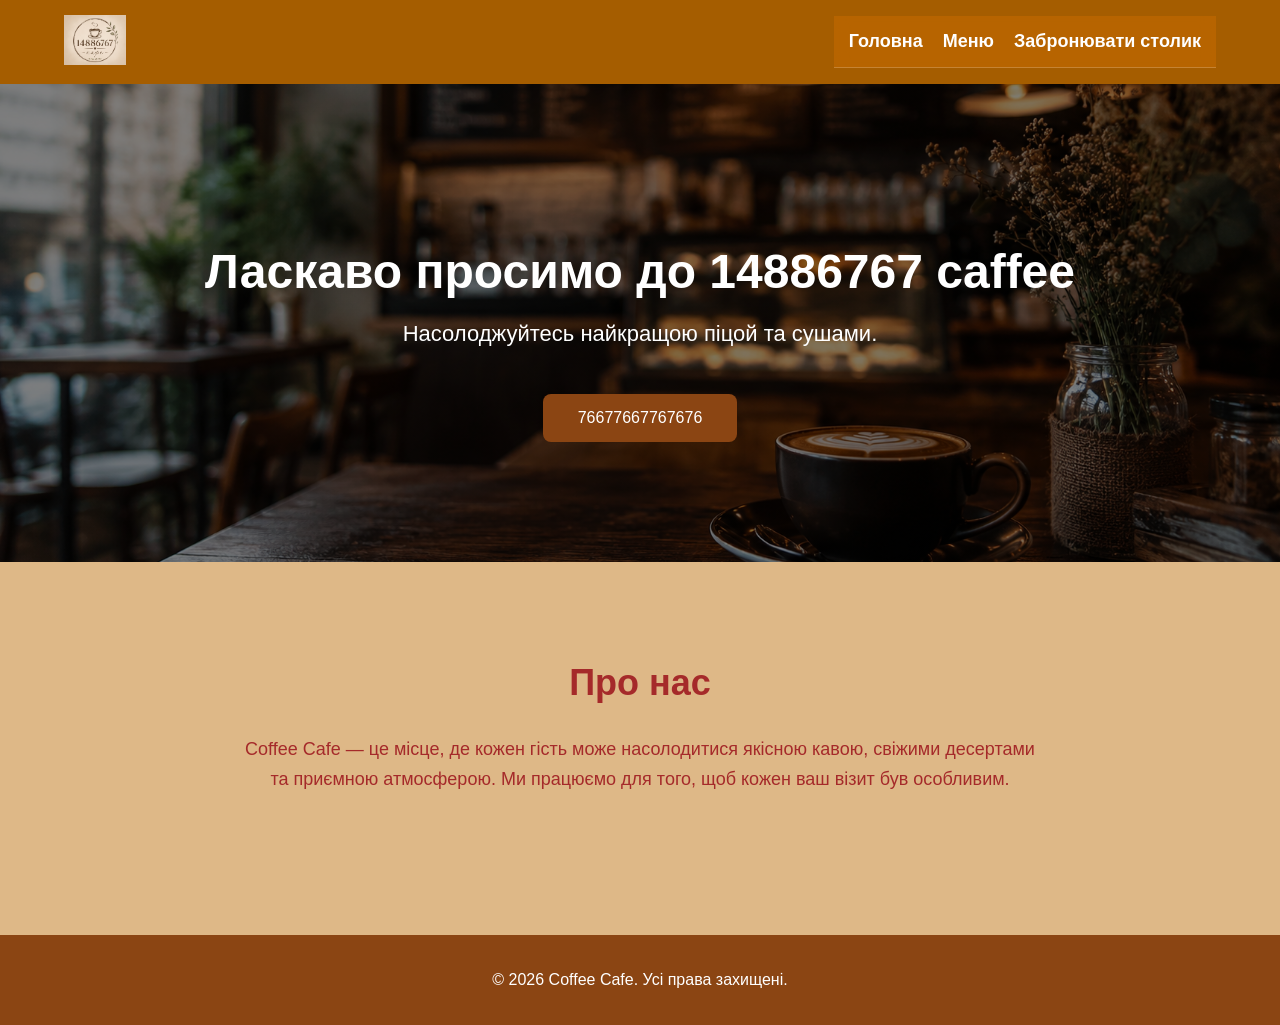
<file: index.html>
<!DOCTYPE html>
<html lang="uk">
<head>
    <meta charset="UTF-8">
    <meta name="viewport" content="width=device-width, initial-scale=1.0">
    <title>caffee | Головна</title>
    <link rel="stylesheet" href="style.css">
</head>

<body>
    <header class="header">
        <div class="container header__inner">

            <div class="logo">
                <img src="img/cafe.png" alt="Coffee Cafe logo" class="logo__img">
            </div>

            <nav class="nav">
                <ul class="nav__list">
                    <li class="nav__item"><a href="index.html" class="nav__link">Головна</a></li>
                    <li class="nav__item"><a href="menu.html" class="nav__link">Меню</a></li>
                    <li class="nav__item"><a href="booking.html" class="nav__link">Забронювати столик</a></li>
                
                </ul>
            </nav>

        </div>
    </header>
    <main>
        <section class="hero">
            <div class="container">
                <h1>Ласкаво просимо до 14886767 caffee</h1>
                <p>Насолоджуйтесь найкращою піцой та сушами.</p>
                <a href="menu.html" class="btn">76677667767676</a>
            </div>
        </section>

      <section class="about">
    <div class="container">
        <h2>Про нас</h2>
        <p>
            Coffee Cafe — це місце, де кожен гість може насолодитися
            якісною кавою, свіжими десертами та приємною атмосферою.
            Ми працюємо для того, щоб кожен ваш візит був особливим.
        </p>
    </div>
</section>

        </main>
<footer>
    <div class="container">
        <p>© 2026 Coffee Cafe. Усі права захищені.</p>
    </div>
</footer>
</body>
</html>
</file>
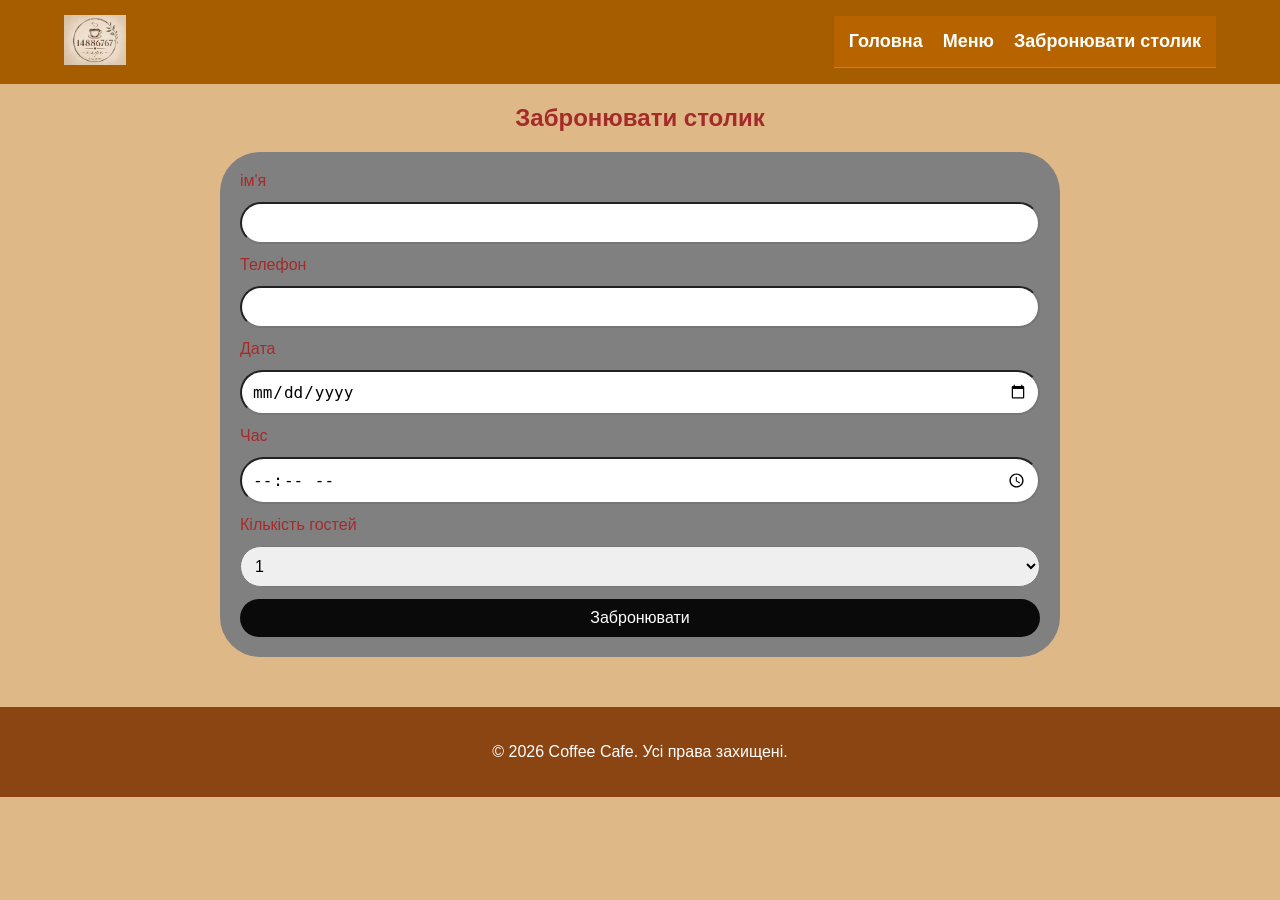
<file: booking.html>
<!DOCTYPE html>
<html lang="uk">
<head>
    <meta charset="UTF-8">
    <meta name="viewport" content="width=device-width, initial-scale=1.0">
    <title>caffee | Головна</title>
    <link rel="stylesheet" href="style.css">
</head>

<body>
      <header class="header">
        <div class="container header__inner">

            <div class="logo">
                <img src="img/cafe.png" alt="Coffee Cafe logo" class="logo__img">
            </div>

         <nav class="nav">
                <ul class="nav__list">
                    <li class="nav__item"><a href="index.html" class="nav__link">Головна</a></li>
                    <li class="nav__item"><a href="menu.html" class="nav__link">Меню</a></li>
                    <li class="nav__item"><a href="booking.html" class="nav__link">Забронювати столик</a></li>
                
                </ul>
            </nav>

        </div>
    </header>
    <main>
    <h2>Забронювати столик </h2>
    
    <form>
        <label for="name">ім'я</label>
        <input type="text" id="name" name="name" required>
        
        <label for="phone">Телефон</label>
     <input type="tell" id="phone" name="phone" required>
        
         <label for="date">Дата</label>
         <input type="date" id="date" name="date" required>
         
          <label for="time">Час</label>
         <input type="time" id="time" name="time" required>
         
          <label for="guests">Кількість гостей</label>
         <select id="guests" name="guests">
         
        <option>1</option>
        <option>2</option>
        <option>3</option>
        <option>4</option>
        <option>5</option>
        <option>6</option>
        <option>7</option>
        <option>67</option>
        <option>1488</option>
          
          
          
         </select>
         <button type="submit">Забронювати</button>
        
    </form>
    </main>
<footer>
    <div class="container">
        <p>© 2026 Coffee Cafe. Усі права захищені.</p>
    </div>
</footer>
</body>
</html>
</file>
<file: style.css>
.log{
    width: 350px;
}
body{
    background-color:  burlywood;
    font-family:cursive;
    color: brown;
        margin: 0;
    font-family: Arial, sans-serif;
}
nav {
    background-color: rgba(209, 112, 0, 0.411);
    color: burlywood;
    padding: 15px;
    text-align: center;
    backdrop-filter: blur(8px);
    border-bottom: 1px solid rgba(255,255,255,0.2);
}
.navbar {
    background: linear-gradient(
        135deg,
        rgba(209, 112, 0, 0.7),
        rgba(0, 0, 0, 0.85)
       

    );
    color: burlywood;
    padding: 15px 25px;

    display: flex;
    justify-content: center;
    align-items: center;
    gap: 20px;

    position: sticky;
    top: 0;

    backdrop-filter: blur(8px);
    box-shadow: 0 5px 20px rgba(0, 0, 0, 0.4);
}
.hero{
    background: linear-gradient(
        rgba(0,0,0,.5),
        rgba(0,0,0,.5)
    ),
    url("img/hero.png") center/cover no-repeat;

    color: white;
    text-align: center;
    padding: 120px 20px;
}

.hero h1{
    font-size: 48px;
    margin-bottom: 15px;
}

.hero p{
    font-size: 22px;
}
nav-menu a{
    color: burlywood;
    text-decoration: none;
    margin: 0 10px;
}


.header {
    background: rgb(165, 93, 0);
    padding: 15px 0;
}

.header__inner {
    display: flex;
    justify-content: space-between;
    align-items: center;
    width: 90%;
    margin: 0 auto;
}

.logo__img {
    height: 50px;
}

.nav__list {
    list-style: none;
    display: flex;
    gap: 20px;
    margin: 0;
    padding: 0;
}

.nav__link{
    color:white;
    text-decoration:none;
    font-size:18px;
    font-weight:bold;
    transition:.3s;
}

.nav__link:hover{
    color:#ffd27f;
}
.about{
    padding:70px 0;
    text-align:center;
}

.about h2{
    font-size:36px;
}

.about p{
    max-width:800px;
    margin:20px auto;
    font-size:18px;
    line-height:1.7;
}
.btn{
    display:inline-block;
    margin-top:25px;
    padding:15px 35px;
    background:#8B4513;
    color:white;
    text-decoration:none;
    border-radius:8px;
    transition:.3s;
}

.btn:hover{
    background:#a0522d;
}


.menu-grid {
    display: grid;
    grid-template-columns: repeat(4, 1fr);
    gap: 25px;
    padding: 40px;
    background: burlywood;
}
.container{
    width: 90%;
    max-width: 1200px;
    margin: 0 auto;
}
.menu-item {
    background: brown;
    border-radius: 16px;
    overflow: hidden;
    text-align: center;
    color: #fff;
    box-shadow: 0 8px 20px brown;
    transition: transform 0.3s ease, box-shadow 0.3s ease;
}

.menu-item:hover {
    transform: translateY(-8px);
    box-shadow: 0 12px 30px brown;
}

.menu-item__img {
    width: 100%;
    height: 260px;
    object-fit: cover;
    transition: transform 0.4s ease;
}

.menu-item:hover .menu-item__img {
    transform: scale(1.08);
}

.menu-item__title {
    font-size: 20px;
    margin: 12px 0 5px;
    color: #ffcc00;
}

.menu-item__description {
    font-size: 14px;
    color: #bbb;
    padding: 0 10px;
}

.menu-item__price {
    font-size: 16px;
    font-weight: bold;
    margin: 10px 0 15px;
    color: #00ff99;
}

form{
    display: flex;
    width: 800px;
    flex-direction: column;
    gap: 12px;
    background-color: gray;
    padding: 20px;
    border-radius: 40px;
    margin: 0 auto;
}

input, select, button{
    padding: 10px;
    font-size: 16px;
    border-radius: 40px;
}

h2{
    text-align: center;
}

button{
    background-color: #0a0a0a;
    border: none;
    cursor: pointer;
    color: white;
    transition: all 0.4s;
}
button:hover {
    opacity: 0.9;
    box-shadow: 8px 8px 8px #0a0a0a;
}
footer{
    background:#8B4513;
    color:white;
    text-align:center;
    padding:20px 0;
    margin-top:50px;
}
</file>
